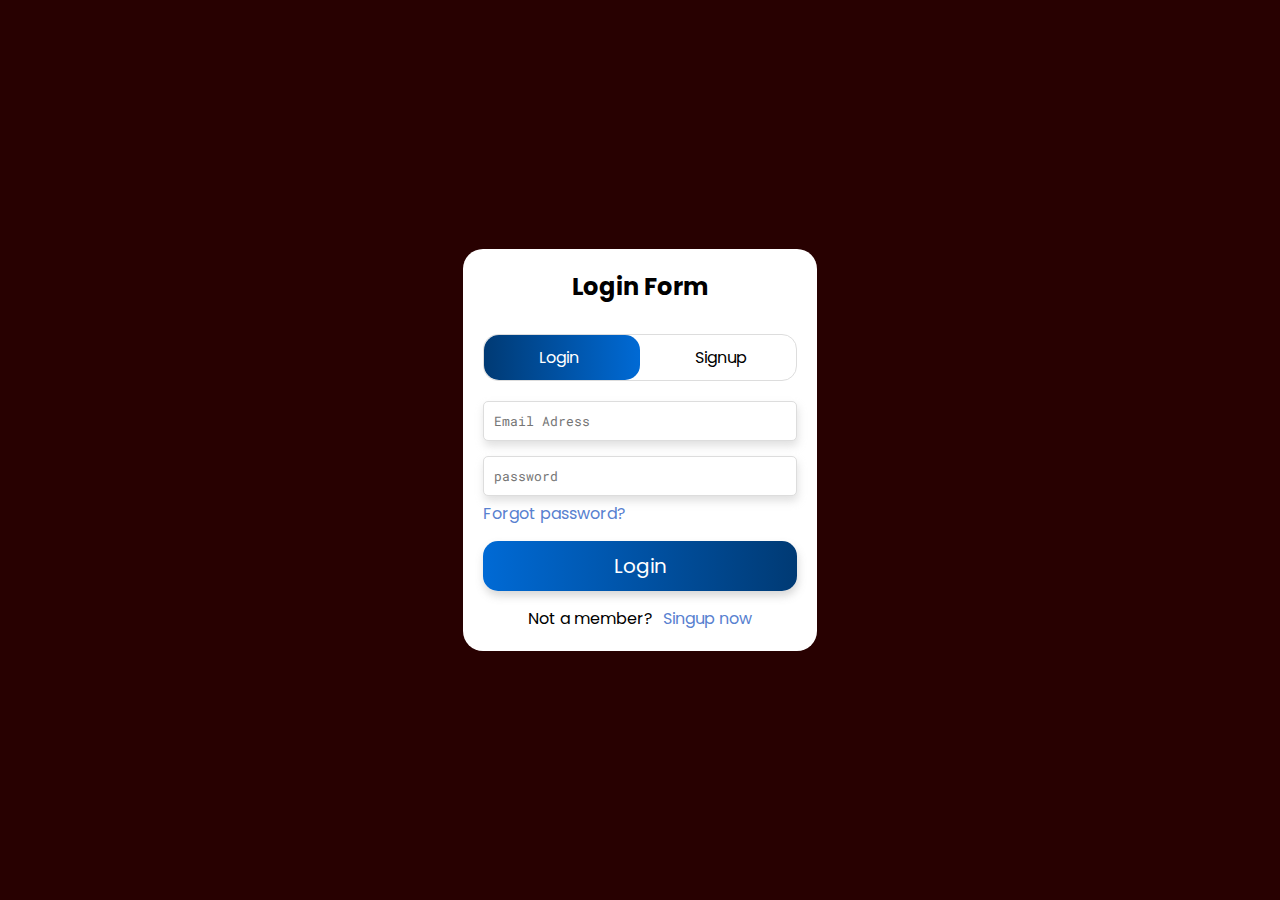
<file: login.html>
<head>
    <meta charset="UTF-8">
    <meta name="viewport" content="width=device-width, initial-scale=1.0">
    <link rel="stylesheet" href="styles.css">
    <title>Login Form</title>
  </head>
  
  <body>
  
    <!-- FORMULAIRE DE CONNEXION -->
    <div class="card">
      <h2>Login Form</h2>
  
      <!-- SE CONNECTER / S'INSCRIRE -->
      <div class="login_register">
        <a href="
  https://codepen.io/pen?template=gOEqMVq
  " class="login" target="blank">Login</a>
        <a href="
  https://codepen.io/pen?template=VwRgKYB
  " class="register" target="blank">Signup</a>
      </div>
  
      <!-- FORMULAIRE -->
      <form class="form">
        <input type="email" placeholder="Email Adress" class="email">
        <input type="password" placeholder="password" class="pass">
      </form>
  
      <!-- MOT DE PASSE OUBLIE ? -->
      <a href="#" class="fp">Forgot password?</a>
  
      <!-- BOUTTON LOGIN -->
      <button type="button" class="login_btn">Login</button>
  
      <!-- PIED DE LA CARD -->
      <div class="footer_card">
        <p>Not a member?</p>
        <a href="#">Singup now</a>
      </div>
    </div>
  
  </body>
  
  </html>
</file>
<file: styles.css>
@import url("https://fonts.googleapis.com/css2?family=Poppins:wght@500;600;700&display=swap");
@import url('https://fonts.googleapis.com/css2?family=Roboto+Mono:ital,wght@0,100..700;1,100..700&display=swap');

* {
  margin: 0;
  padding: 0;
  box-sizing: border-box;
  font-family: "Poppins", sans-serif;
  text-decoration: none;
}

body{
  background-color: #280101;
  display: flex;
  justify-content: center;
  align-items: center;
}

.card{
    width: auto;
    height: auto;
    background-color: white;
    display: flex;
    flex-direction: column;
    align-items: center;
    justify-content: center;
    padding: 20px;
    border-radius: 20px;
}

.card h2{
  margin-bottom: 10px;
}

.card a.fp{
  width: 100%;
  display: flex;
  color: #5881D0;
}

.login_register{
  display: flex;
  width: 100%;
  border: 1px solid rgba(221, 221, 221, 1);
  border-radius: 15px;
  margin: 20px 0;
}

.login_register a{
  font-size: 1em;
  padding: 10px 55px;
  border: none;
  width: 50%;
}

.login_register a.login{
  border-radius: 15px;
  background: linear-gradient(90deg, #003A74, #006AD5);
  color: white;
}

.login_register a.register{
  border-radius: 15px;
  background-color: transparent;
  color: black;
}

.form{
  display: flex;
  flex-direction: column;
  width: 100%;
}

.form input{
  padding: 10px;
  border-radius: 5px;
  border: 1px solid #DDDDDD;
  color: #A0A6A3;
  font-family: "Roboto Mono", sans-serif;
  box-shadow: 1px 5px 9px rgba(211, 211, 211, .7);
}

.form input.email{
  margin-bottom: 15px;
}

.form input.pass{
  margin-bottom: 5px;
}

.login_btn{
  font-size: 20px;
  color: white;
  border-radius: 15px;
  border: none;
  background-color: #003A74;
  width: 100%;
  padding: 10px;
  margin-top: 15px;
  margin-bottom: 15px;
  background: linear-gradient(-90deg, #003A74, #006AD5);
  box-shadow: 1px 5px 9px rgba(211, 211, 211, .9);
}

.footer_card{
  display: flex;
  width: 100%;
  justify-content: center;
}

.footer_card p{
  margin-right: 10px;
}

.footer_card a{
  color: #5881D0;
}
</file>
